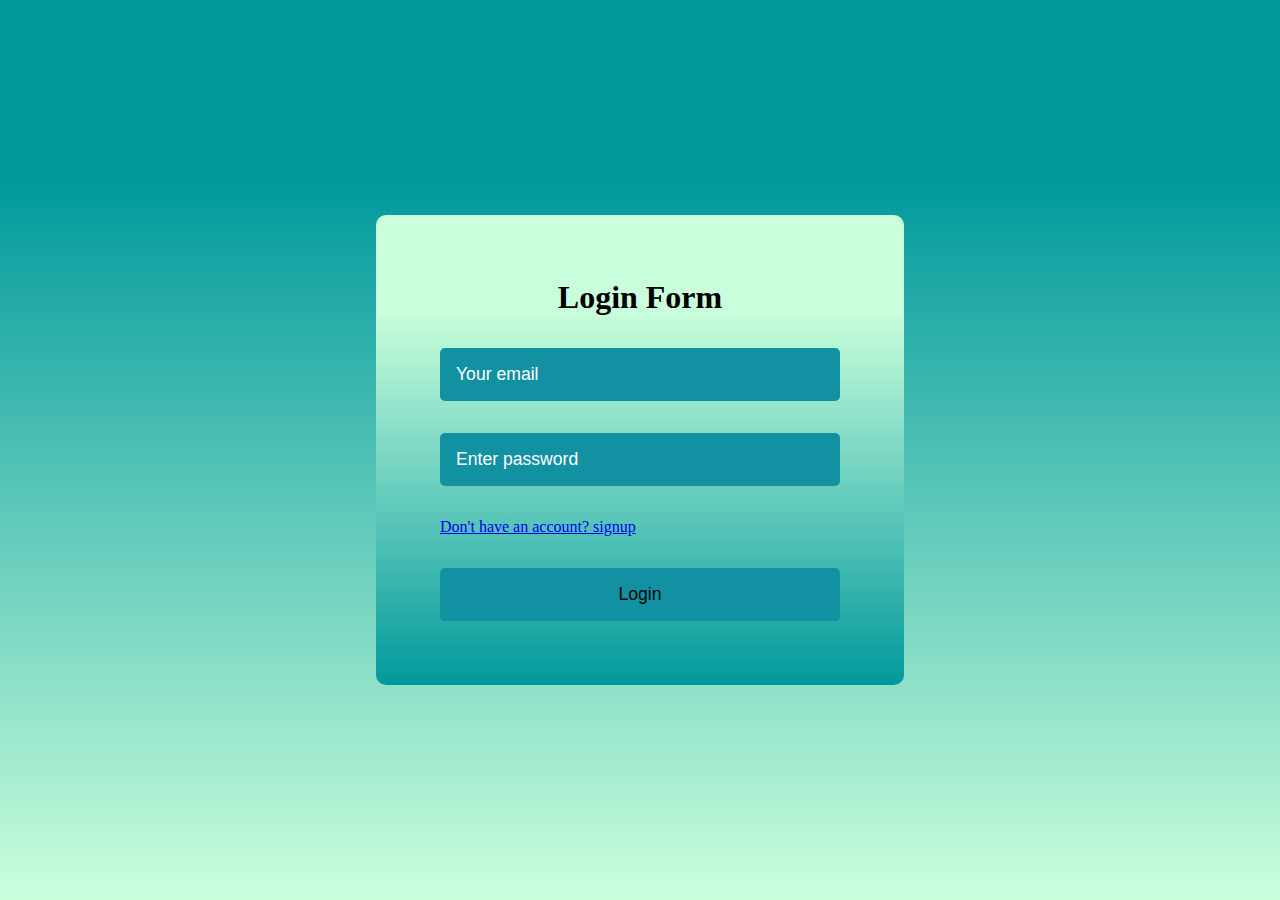
<file: pages/index.html>
<!DOCTYPE html>
<html lang="en">

<head>
  <meta charset="UTF-8" />
  <meta name="viewport" content="width=device-width, initial-scale=1.0" />
  <title>Home</title>
  <link rel="stylesheet" href="../scss/common.css" />
</head>

<body>
  <nav>
    <div class="nav-body"><a href="/pages/index.html" class="route-link home-route-link">Home</a>
      <div class="cart-btn-container">
        <a href="/pages/cart.html" class="route-link cart-route-link">Cart</a>
        <span class="cart-item-count"></span>
      </div>
      <div class="cart-btn-container">
        <a href="/pages/wishlist.html" class="route-link cart-route-link">Wishlist</a>
        <span class="wishlist-item-count"></span>
      </div>
      <button class="btn btn-logout">Logout</button>
    </div>
  </nav>
  <div class="card-container home-card-container"></div>
</body>
<script type="module" src="../scripts/index.mjs"></script>

</html>
</file>
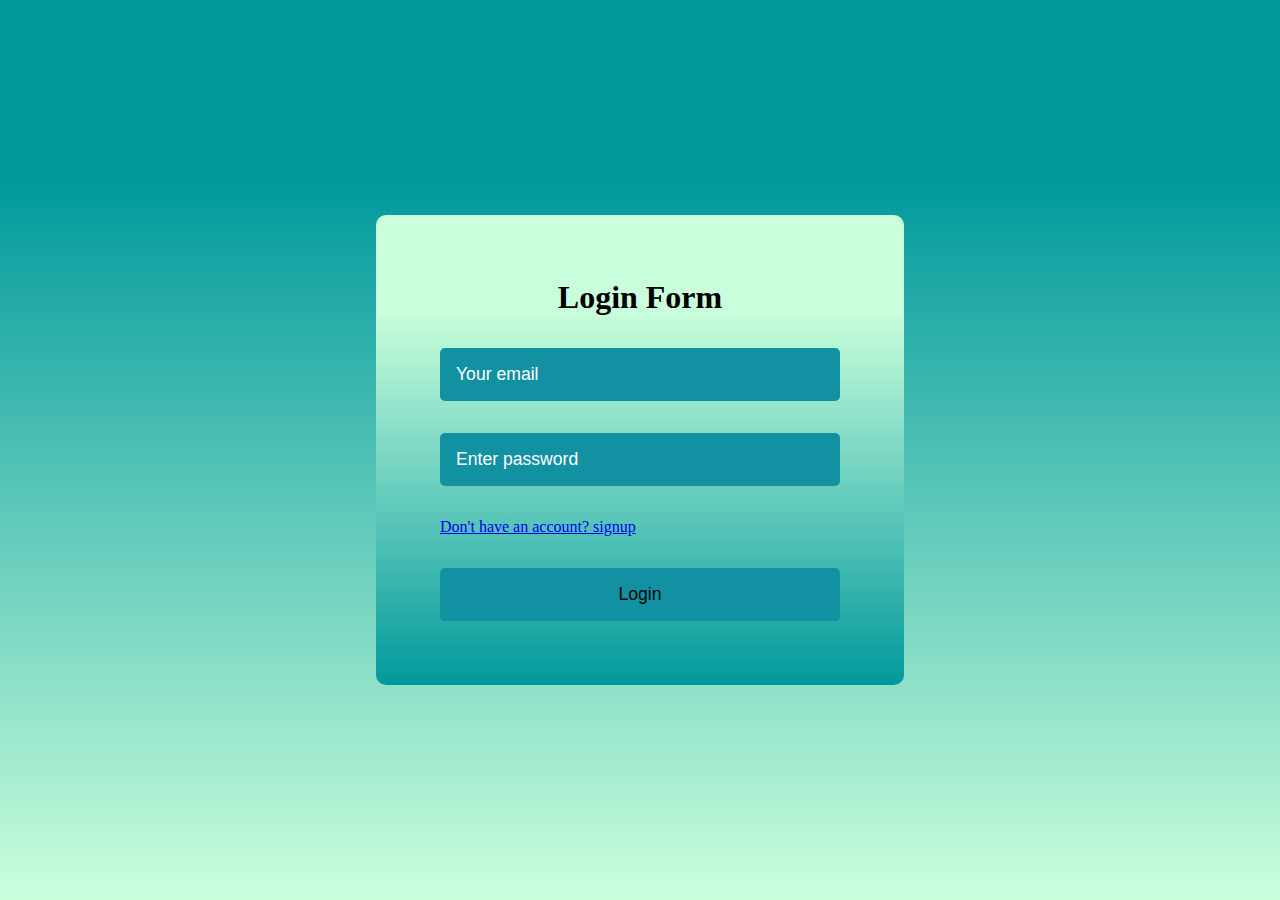
<file: pages/cart.html>
<!DOCTYPE html>
<html lang="en">

<head>
  <meta charset="UTF-8" />
  <meta name="viewport" content="width=device-width, initial-scale=1.0" />
  <title>Cart</title>
  <link rel="stylesheet" href="../scss/common.css" />
</head>

<body>
  <nav>
    <div class="nav-body"><a href="/pages/index.html" class="route-link home-route-link">Home</a>
      <div class="cart-btn-container">
        <a href="/pages/cart.html" class="route-link cart-route-link">Cart</a>
        <span class="cart-item-count"></span>
      </div>
      <div class="cart-btn-container">
        <a href="/pages/wishlist.html" class="route-link cart-route-link">Wishlist</a>
        <span class="wishlist-item-count"></span>
      </div>
      <button class="btn btn-logout">Logout</button>
    </div>
  </nav>
  <div class="card-container cart-card-container"></div>

  <div class="cart-details-container">
    <div>
      <span>Total items</span>
      <span class="total-items">: 0</span>
    </div>
    <div>
      <span>Total Price</span>
      <span class="total-price">: $0</span>
    </div>
    <div class="button-container">
      <button class="btn-checkout">Checkout</button>
      <button class="btn-clear-cart">Clear Cart</button>
    </div>
  </div>
  <script type="module" src="../scripts/cart.mjs"></script>
</body>

</html>
</file>
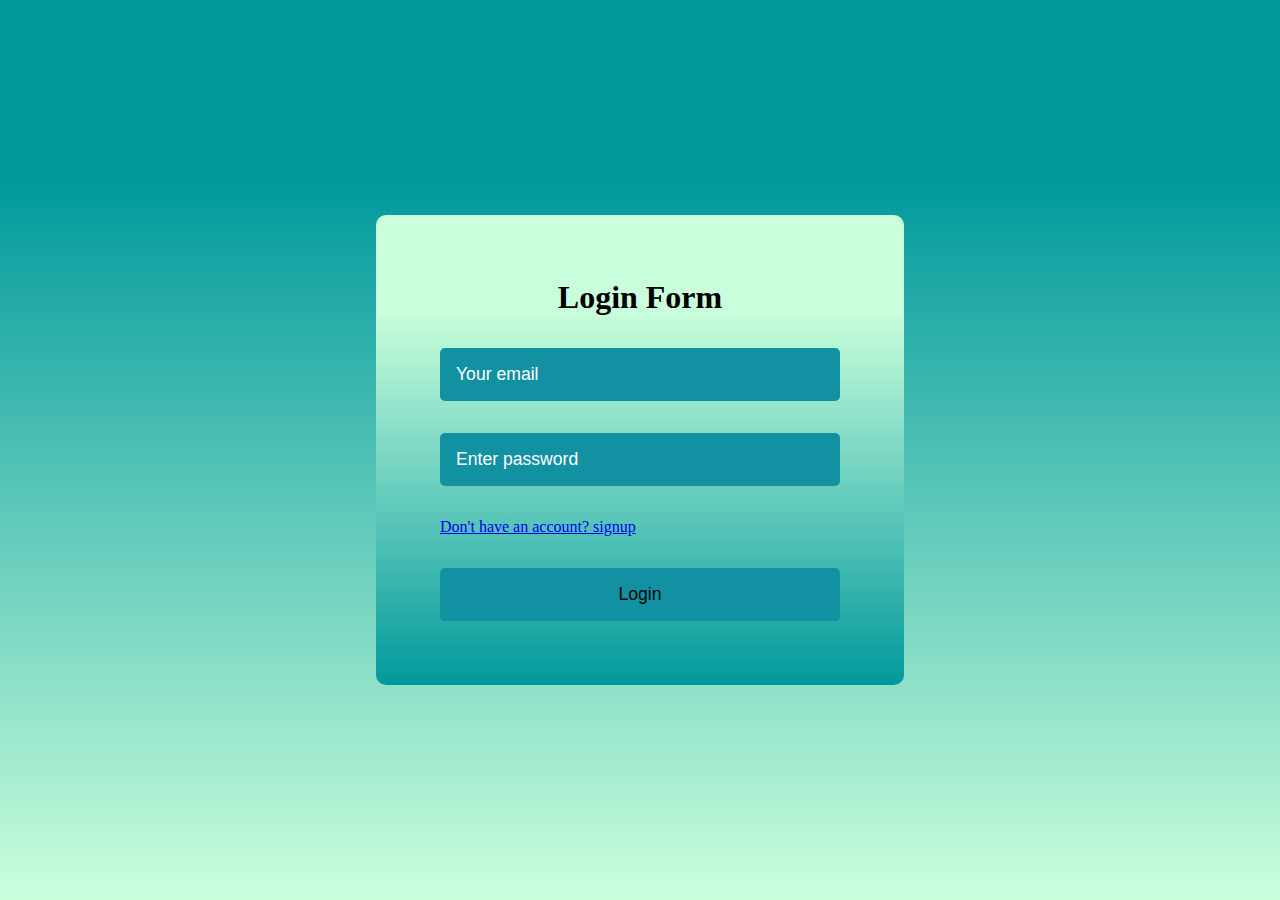
<file: pages/login.html>
<!DOCTYPE html>
<html lang="en">
  <head>
    <meta charset="UTF-8" />
    <meta name="viewport" content="width=device-width, initial-scale=1.0" />
    <title>Login</title>
    <link rel="stylesheet" href="../scss/register/style.css" />
  </head>
  <body>
    <form action="#" id="form">
      <h2>Login Form</h2>
      <input type="email" placeholder="Your email" class="user-email" />
      <input
        type="password"
        placeholder="Enter password"
        class="user-password"
      />
      <div class="get-otp-container">
        <a href="./register.html">Don't have an account? signup</a>
      </div>
      <button type="submit" class="btn btn-login">Login</button>
    </form>
    <script type="module" src="../scripts/login.mjs"></script>
  </body>
</html>
</file>
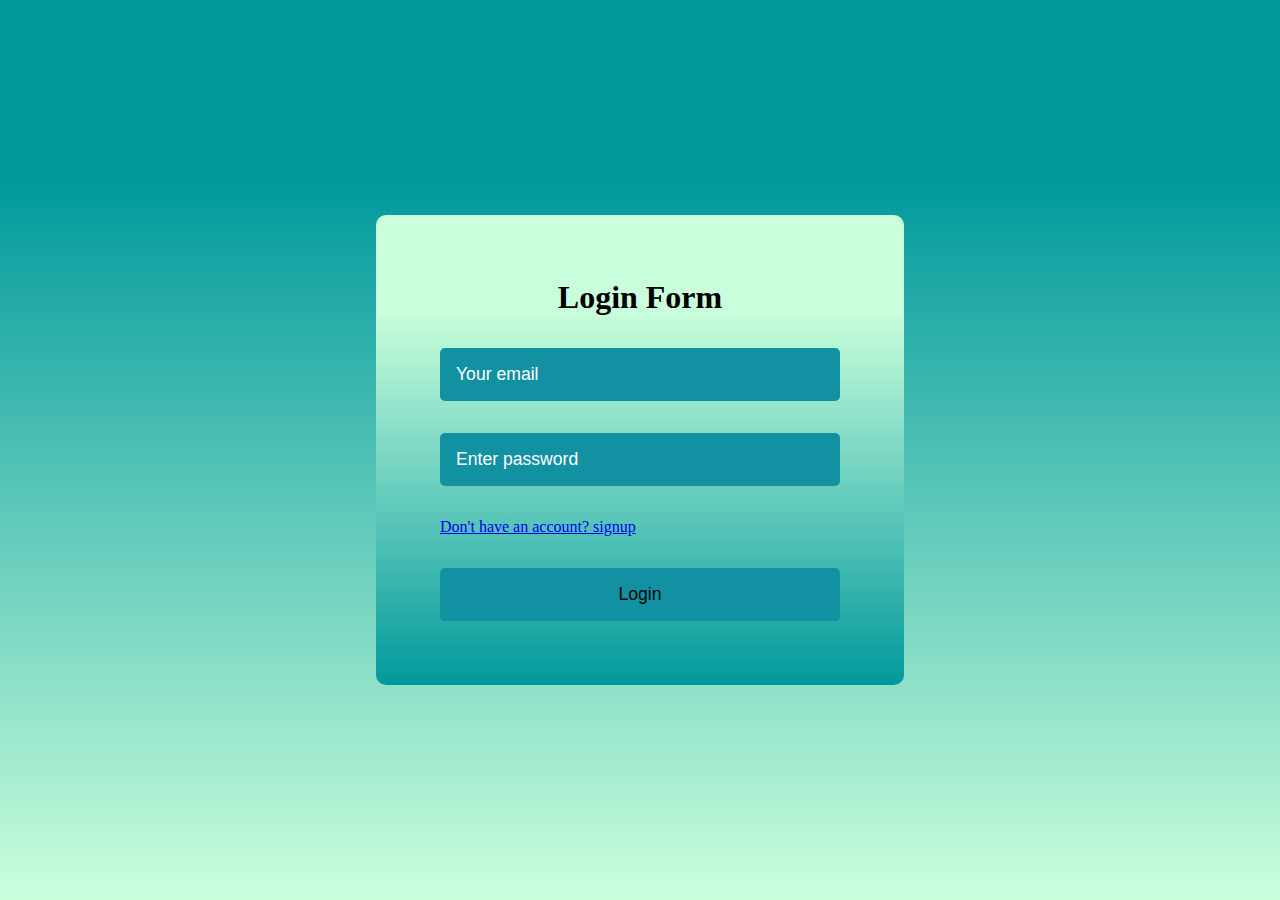
<file: pages/wishlist.html>
<!DOCTYPE html>
<html lang="en">

<head>
    <meta charset="UTF-8" />
    <meta name="viewport" content="width=device-width, initial-scale=1.0" />
    <title>Cart</title>
    <link rel="stylesheet" href="../scss/common.css" />
</head>

<body>
    <nav>
        <div class="nav-body"><a href="/pages/index.html" class="route-link home-route-link">Home</a>
            <div class="cart-btn-container">
                <a href="/pages/cart.html" class="route-link cart-route-link">Cart</a>
                <span class="cart-item-count"></span>
            </div>
            <div class="cart-btn-container">
                <a href="/pages/wishlist.html" class="route-link cart-route-link">Wishlist</a>
                <span class="wishlist-item-count"></span>
            </div>
            <button class="btn btn-logout">Logout</button>
        </div>
    </nav>
    <div class="card-container  wishlist-card-container"></div>

    <script type="module" src="../scripts/wishlist.mjs"></script>
</body>

</html>
</file>
<file: scss/common.css>
* {
  margin: 0;
  padding: 0;
  box-sizing: border-box;
  text-decoration: none;
  transition: all 0.2s ease;
  font-family: sans-serif;
}

.display-none {
  display: none !important;
}

.display-flex {
  display: flex !important;
}

body {
  height: 100vh;
  width: 100vw;
  display: flex;
  flex-direction: column;
  overflow-y: scroll;
  background: #070f2b;
}
body::-webkit-scrollbar {
  display: none;
}

nav {
  background: transparent;
}
nav .nav-body {
  height: 4.5rem;
  width: 100%;
  padding: 0.5rem;
  display: flex;
  align-items: center;
  justify-content: end;
  gap: 1rem;
}
nav .nav-body .cart-btn-container,
nav .nav-body .home-route-link,
nav .nav-body .btn-logout {
  width: 7rem;
  height: 80%;
}
nav .nav-body .cart-btn-container .route-link,
nav .nav-body .home-route-link .route-link,
nav .nav-body .btn-logout .route-link {
  display: inline-block;
  width: 100%;
  height: 100%;
  display: flex;
  align-items: center;
  justify-content: center;
}
nav .nav-body .route-link,
nav .nav-body .btn-logout {
  font-size: 1.1rem;
  border: 1px solid #fff;
  background: #1b1a55;
  border-radius: 5px;
  color: #fff;
  display: flex;
  align-items: center;
  justify-content: center;
}
nav .nav-body .route-link:hover,
nav .nav-body .btn-logout:hover {
  cursor: pointer;
  border: none;
  box-shadow: 0px 13px 16px -10px #fff;
}
nav .nav-body .cart-btn-container {
  position: relative;
}
nav .nav-body .cart-btn-container span {
  position: absolute;
  width: 1.5rem;
  aspect-ratio: 1/1;
  color: #fff;
  font-size: 1.1rem;
  border-radius: 50%;
  background: red;
  color: #fff;
  right: -10%;
  top: -20%;
  display: flex;
  align-items: center;
  justify-content: center;
}

.card-container {
  max-width: 90rem;
  display: flex;
  gap: 1rem;
  padding: 1rem 0;
  justify-content: center;
  flex-wrap: wrap;
  margin: auto;
}
.card-container .card {
  flex: 1 0 17rem;
  max-width: 17rem;
  aspect-ratio: 3/4;
  background: #535c91;
  display: flex;
  flex-direction: column;
  align-items: center;
  border-radius: 0.5rem;
  overflow: hidden;
  position: relative;
}
.card-container .card .image-container {
  overflow: hidden;
  width: 100%;
  height: 55%;
  padding: 0.4rem;
}
.card-container .card .image-container img {
  width: 100%;
  height: 100%;
  -o-object-fit: cover;
     object-fit: cover;
  -o-object-position: center;
     object-position: center;
  border-radius: 0.4rem 0.4rem 0 0;
}
.card-container .card .text-container {
  flex: 1;
  padding: 0.5rem;
  width: 100%;
  display: flex;
  flex-direction: column;
  gap: 1rem;
  justify-content: center;
  align-items: center;
  color: #fff;
}
.card-container .card .text-container h3 {
  font-size: 1.6rem;
}
.card-container .card .text-container p {
  font-size: 1.3rem;
  font-weight: lighter;
}
.card-container .card .text-container .add-to-cart {
  width: 7rem;
  height: 2.5rem;
  padding: 0.5rem 0.6rem;
  font-weight: bold;
  font-size: 1rem;
  border-radius: 0.2rem;
  border: none;
}
.card-container .card .text-container .add-to-cart:hover {
  cursor: pointer;
}
.card-container .card .text-container .card-buttons {
  display: flex;
  align-items: center;
  justify-content: center;
  gap: 0.4rem;
  width: 100%;
  height: 2.5rem;
}
.card-container .card .text-container .card-buttons button,
.card-container .card .text-container .card-buttons p {
  height: 100%;
  aspect-ratio: 1/1;
  font-size: 1.5rem;
  display: flex;
  align-items: center;
  justify-content: center;
  border: none;
  border-radius: 4px;
}
.card-container .card .text-container .card-buttons button {
  border: 2px solid #fff;
}
.card-container .card .text-container .card-buttons button:hover {
  cursor: pointer;
  box-shadow: 0 0 2rem -0.5rem #cf0808;
}
.card-container .card .input-wishlist {
  border: none;
  outline: none;
  position: absolute;
  display: inline-block;
  height: 1.2rem;
  width: 1.2rem;
  accent-color: #d000ff;
  right: 1rem;
  top: 1rem;
}
.card-container .card .input-wishlist:hover, .card-container .card .input-wishlist:active {
  border: none;
  outline: none;
}

.cart-details-container {
  width: 100%;
  margin-top: auto;
  background: #d6b2b6;
  display: flex;
  flex-direction: column;
  justify-content: center;
  gap: 1rem;
  padding: 1rem 3rem;
  color: #fff;
}
.cart-details-container > div {
  display: flex;
  align-items: center;
  font-size: 1.1rem;
}
.cart-details-container > div span:first-child {
  width: 10rem;
}
.cart-details-container .button-container {
  display: flex;
  align-items: center;
  gap: 1rem;
}
.cart-details-container .button-container button {
  width: -moz-fit-content;
  width: fit-content;
  padding: 0.5rem 1rem;
  font-size: 0.9rem;
  border: 1px solid #fff;
  transform-style: preserve-3d;
  background: transparent;
  border-radius: 2px;
  color: #fff;
}
.cart-details-container .button-container button:hover {
  cursor: pointer;
  transform: rotateX(-20deg);
  border: 1px solid transparent;
  box-shadow: 0px -6px 6px -3px #ffffff;
}/*# sourceMappingURL=common.css.map */
</file>
<file: scss/register/style.css>
* {
  margin: 0;
  padding: 0;
  box-sizing: border-box;
}

body {
  height: 100vh;
  width: 100vw;
  display: flex;
  align-items: center;
  justify-content: center;
  background: linear-gradient(#01999c 20%, #caffdc 100%);
  background-size: cover;
  background-repeat: no-repeat;
}

#form {
  width: 95%;
  max-width: 33rem;
  margin: auto;
  display: flex;
  flex-direction: column;
  align-items: center;
  justify-content: center;
  gap: 2rem;
  padding: min(5%, 5rem);
  background: linear-gradient(#caffdc 20%, #01999c 100%);
  border-radius: 10px;
}
#form h2 {
  font-size: 2rem;
}
#form input {
  color: #fff;
}
#form input::-moz-placeholder {
  color: #fff;
}
#form input::placeholder {
  color: #fff;
}
#form input:focus {
  outline: none;
}
#form input,
#form button {
  width: 100%;
  font-size: min(6vw, 1.1rem);
  padding: 1rem;
  border-radius: 5px;
  border: none;
  background: hsl(187, 81%, 35%);
}
#form .get-otp-container {
  width: 100%;
  display: flex;
  align-items: center;
  justify-content: space-between;
}
#form .get-otp-container span {
  font-size: min(6vw, 1.1rem);
  color: hsl(0, 94%, 35%);
}
#form button:hover {
  cursor: pointer;
}
#form button.btn-get-otp {
  width: -moz-fit-content;
  width: fit-content;
  border: none;
  color: hsl(0, 94%, 35%);
  background: none;
  align-self: flex-start;
  padding: 1.4rem 0;
}
#form button.btn-get-otp:hover {
  text-decoration: underline;
}
#form button.btn-register {
  background: #01b5c6;
  color: #fff;
}
#form button.btn-register:hover {
  box-shadow: 0 0 10px #01b5c6;
}/*# sourceMappingURL=style.css.map */
</file>
